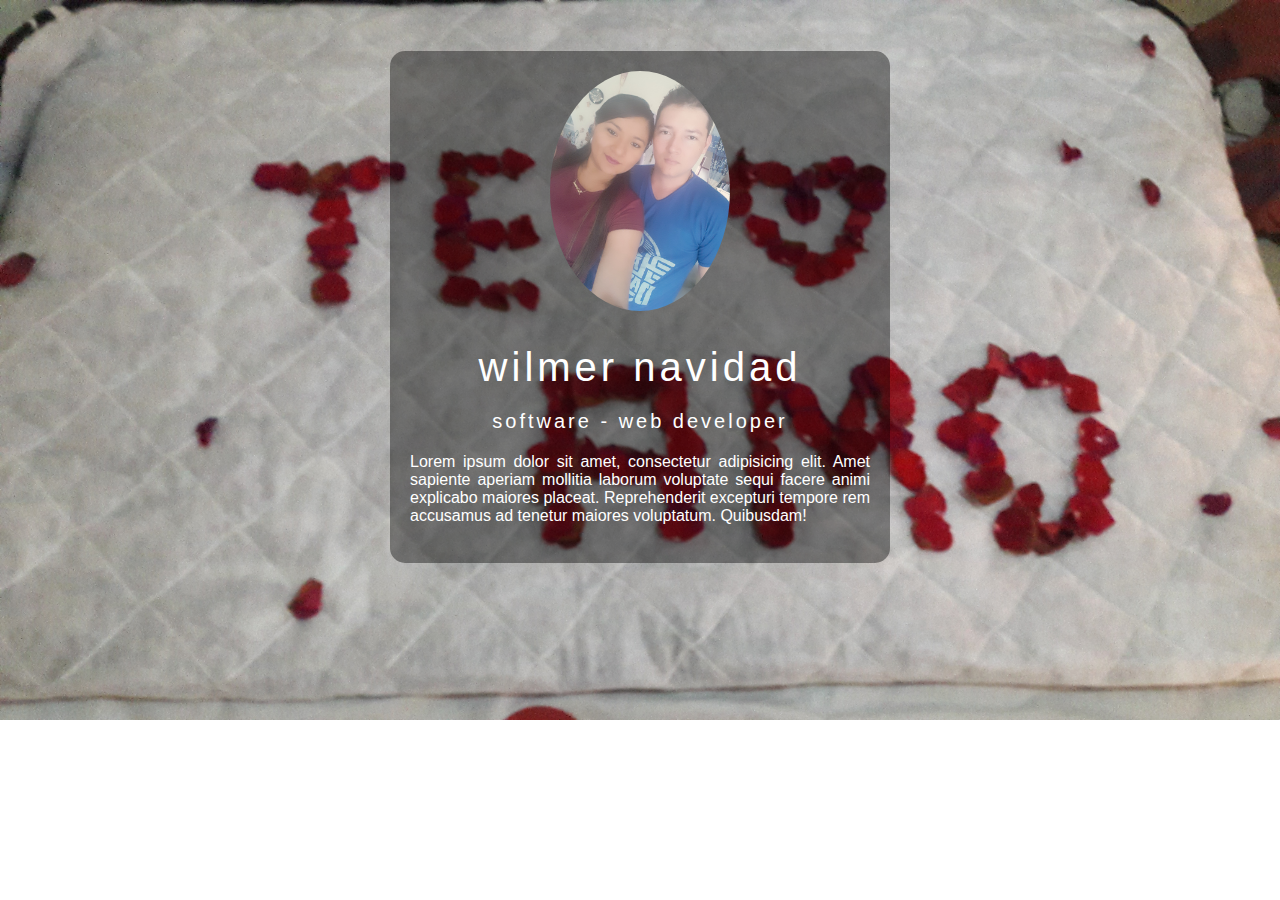
<file: Portafolios/fondo con css/index.html>
<!DOCTYPE html>
<html lang="en">
<head>

    <meta charset="UTF-8">
    <meta http-equiv="X-UA-Compatible" content="IE=edge">
    <meta name="viewport" content="width=device-width, initial-scale=1.0">
    <title>mis practicas</title>
    <link rel="stylesheet"  href="style.css">
</head>
<body>
    <section class="box">
        <img src="img/yo.jpg.jpg" width="180" alt="" class="box-img">
        <h1> wilmer navidad </h1>
        <h2> software - web developer</h2>
        <p>Lorem ipsum dolor sit amet, consectetur adipisicing elit. Amet sapiente aperiam mollitia laborum voluptate sequi facere animi explicabo maiores placeat. Reprehenderit excepturi tempore rem accusamus ad tenetur maiores voluptatum. Quibusdam!</p>
        <ul>
            <li><a href="#"></a></li>
            <li><a href="#"></a></li>
            <li><a href="#"></a></li>
            <li><a href="#"></a></li>
        </ul>
    </section>
    
    
    
</body>
</html>
</file>
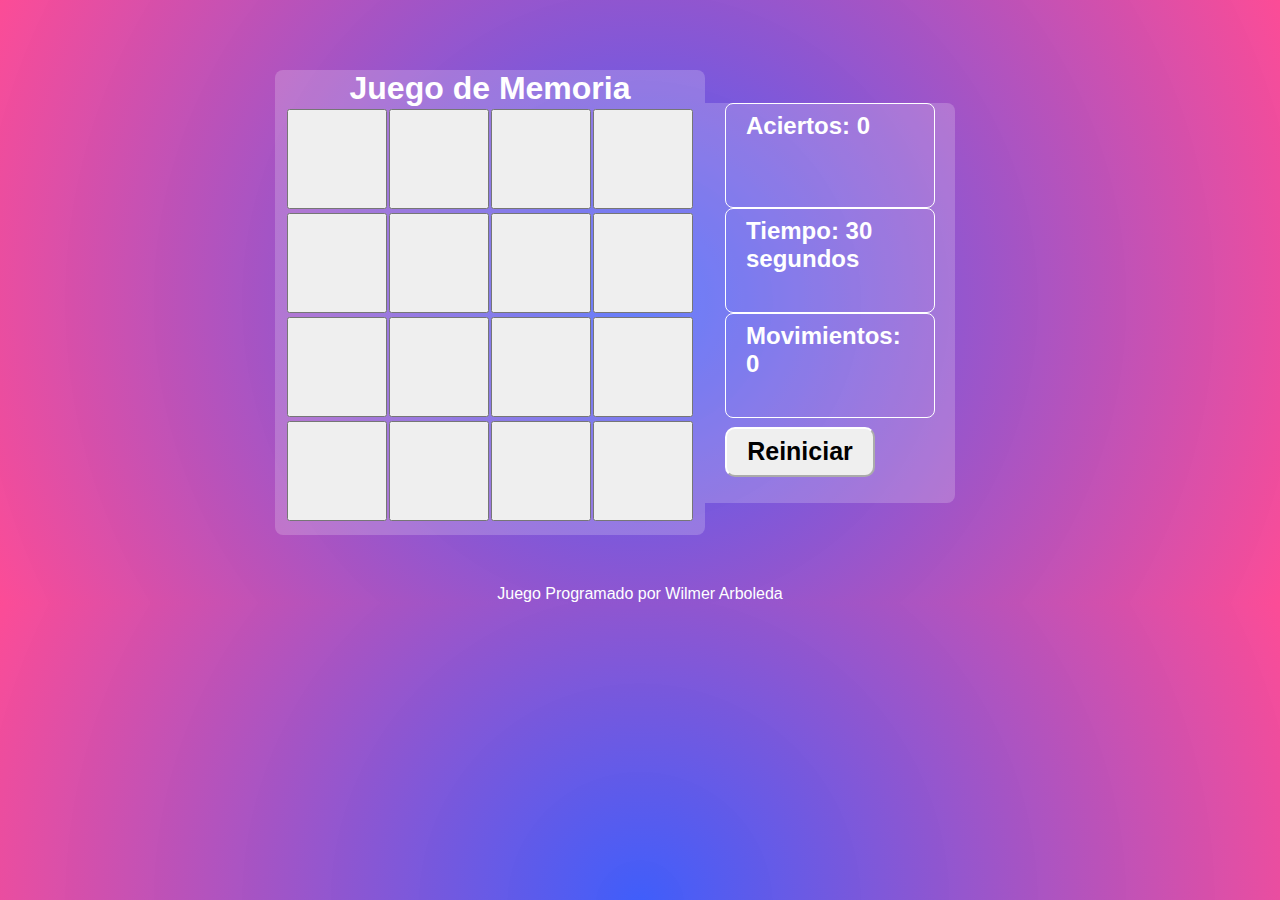
<file: Portafolios/Juego de memoria/index.html>
<!DOCTYPE html>
<html lang="en">
<head>
    <meta charset="UTF-8">
    <meta http-equiv="X-UA-Compatible" content="IE=edge">
    <meta name="viewport" content="width=device-width, user-scalable=no, initial-scale=1.0, maximum-scale=1.0, minimum-scale=1.0">
    <link rel="stylesheet" href="style.css">
    <title>Juego de Memoria</title>
</head>
<body>
<main>
    <section class="seccion1">
        <h1>Juego de Memoria</h1>
        <table>
            <tr>
                <td><button id="0" onclick="destapar(0)"></button></td>
                <td><button id="1" onclick="destapar(1)"></button></td>
                <td><button id="2" onclick="destapar(2)"></button></td>
                <td><button id="3" onclick="destapar(3)"></button></td>
            </tr>
            <tr>
                <td><button id="4" onclick="destapar(4)"></button></td>
                <td><button id="5" onclick="destapar(5)"></button></td>
                <td><button id="6" onclick="destapar(6)"></button></td>
                <td><button id="7" onclick="destapar(7)"></button></td>
            </tr>
            <tr>
                <td><button id="8" onclick="destapar(8)"></button></td>
                <td><button id="9" onclick="destapar(9)"></button></td>
                <td><button id="10" onclick="destapar(10)"></button></td>
                <td><button id="11" onclick="destapar(11)"></button></td>
            </tr>
            <tr>
                <td><button id="12" onclick="destapar(12)"></button></td>
                <td><button id="13" onclick="destapar(13)"></button></td>
                <td><button id="14" onclick="destapar(14)"></button></td>
                <td><button id="15" onclick="destapar(15)"></button></td>
            </tr>
        </table>

    </section>
    

    <section class="seccion2">
        <h2 id="aciertos" class="estadisticas">Aciertos: 0</h2>
        <h2 id="t-restante" class="estadisticas">Tiempo: 30 segundos</h2>
        <h2 id="movimientos" class="estadisticas">Movimientos: 0</h2>
        <button class="reiniciar" id="reiniciar">Reiniciar</button>
    </section>


</main>
<footer>
    <p>Juego Programado por Wilmer Arboleda</p>
</footer>

<script src="memoria.js"></script>
    
</body>
</html>
</file>
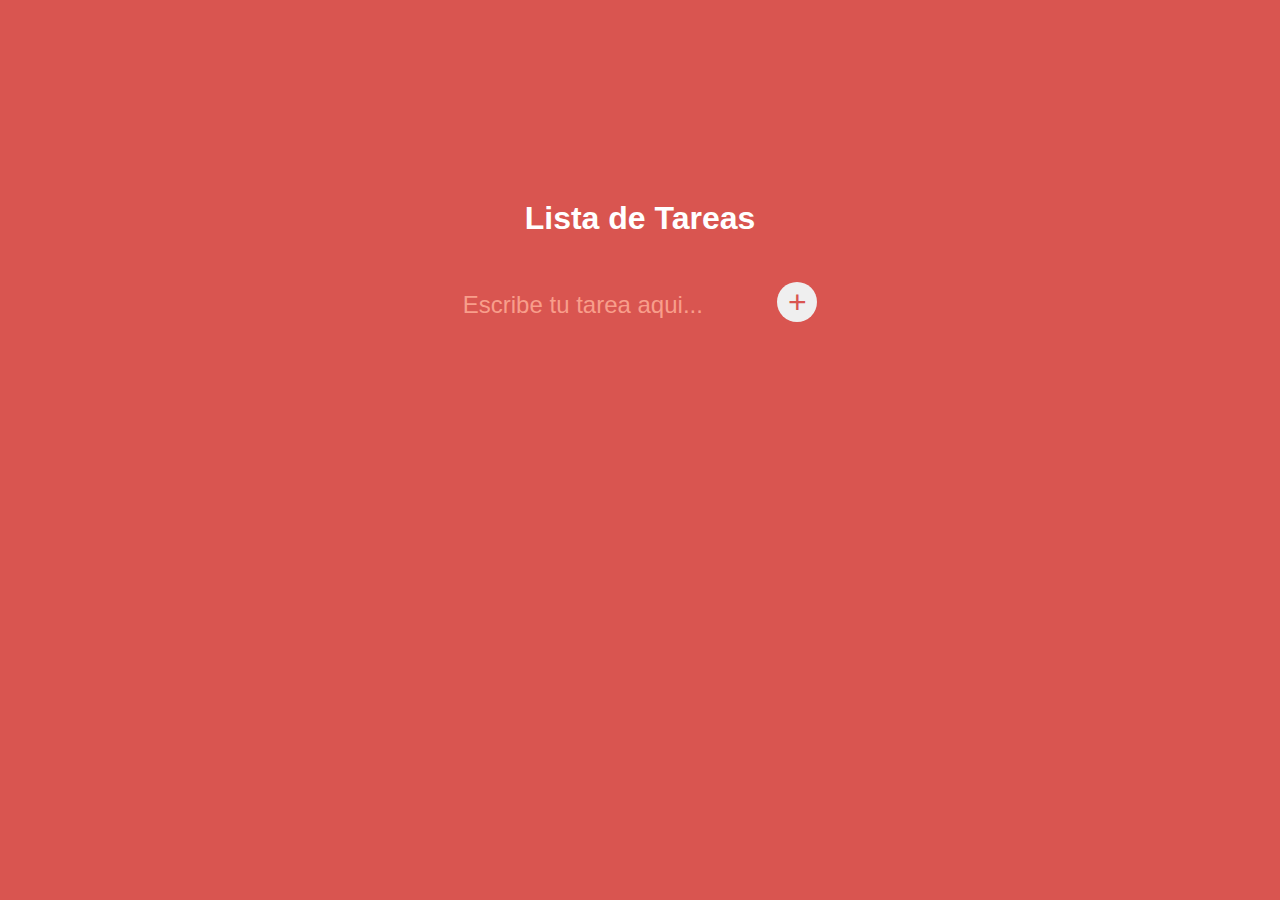
<file: Portafolios/Lista de tareas/index.html>
<!DOCTYPE html>
<html lang="en">
<head>
    <meta charset="UTF-8">
    <meta http-equiv="X-UA-Compatible" content="IE=edge">
    <meta name="viewport" content="width=device-width, initial-scale=1.0">
    <link rel="stylesheet" href="./styles.css">
    <title>To do List</title>
</head>
<body>
    <h1>Lista de Tareas</h1>

    <form action="#" id="userInput">
        <input class="campo" type="text" placeholder="Escribe tu tarea aqui..." autofocus >
        <input type="submit" value="+" id="addBtn">
    </form>
    
    <div id="list" class="list-container">
       <!-- <div class="task-container" id="1">
            <label>
                <input type="checkbox">
                tarea 1
            </label>
            <img src="https://media.istockphoto.com/vectors/trash-cangarbage-canrubbish-bin-icon-vector-id928418914?k=20&m=928418914&s=170667a&w=0&h=T5YqBSw1p2pVa3W3tPZjnWiikbCFclG6dm7wRusc-Ic=" class="closeBtn">
        </div>   -->
    </div>
    

    <div id="stats">
       <!-- Tareas pendientes: 5 Completadas: 3  -->
    </div>

    <script src="tareas.js"></script>
</body>
</html>
</file>
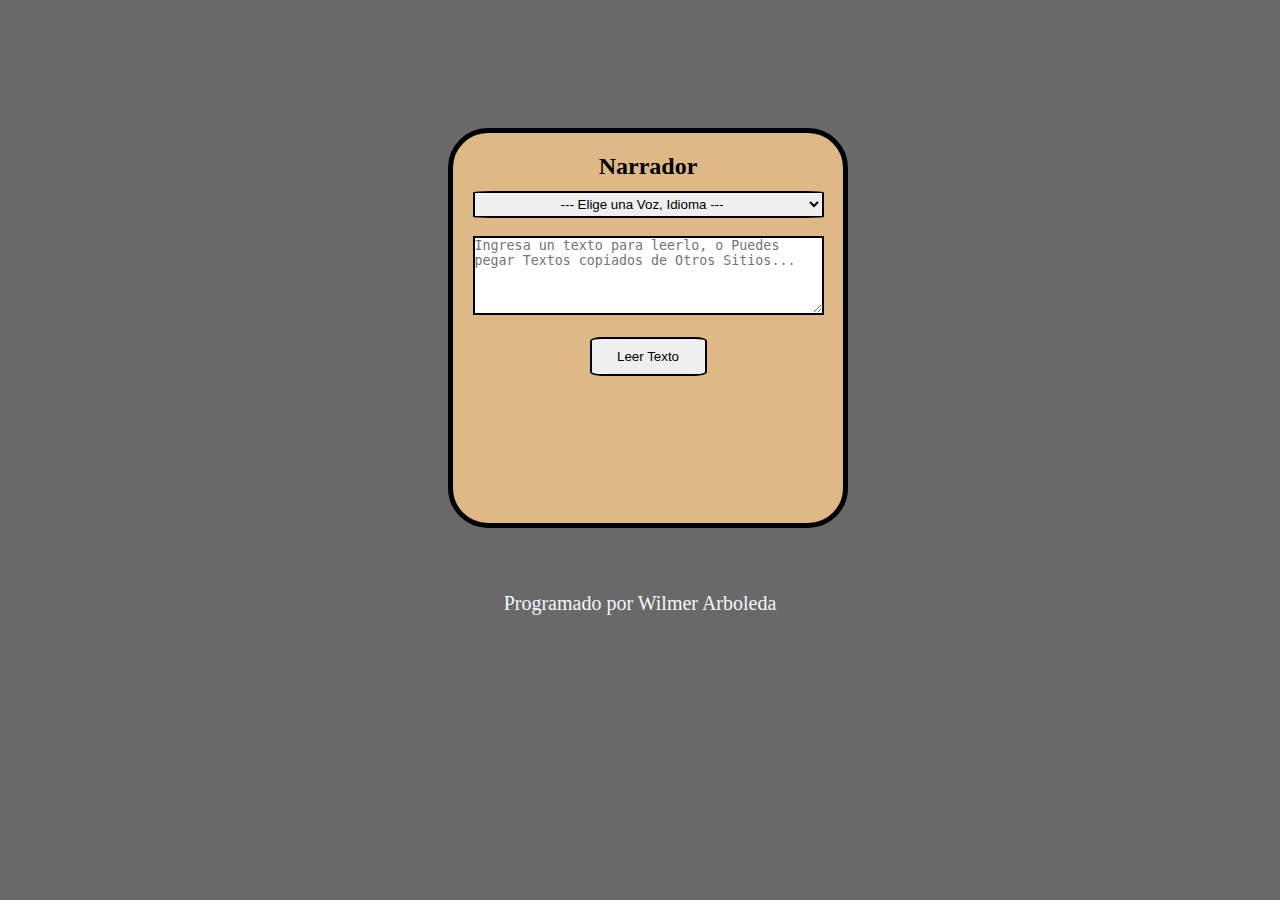
<file: Portafolios/Narrador/index.html>
<!DOCTYPE html>
<html lang="en">
<head>
    <meta charset="UTF-8">
    <meta http-equiv="X-UA-Compatible" content="IE=edge">
    <meta name="viewport" content="width=device-width, initial-scale=1.0">
    <link rel="stylesheet" href="css/style.css">
    <title>Narrador de Textos</title>
    <link rel="shortcut Icon" type="Image/x-Icon" href="./elemnts/sound.png">
</head>
<body>
    <section id="seccion15" class="section" data-scroll-spy>
        <h2>Narrador</h2>
        <p>Escribe un texto y presiona clic</p>
        <select id="speech-select">
            <option value="">--- Elige una Voz, Idioma ---</option>
        </select>
        <br> <br>
        <textarea id="speech-text" cols="50" rows="5" placeholder= "Ingresa un texto para leerlo, o Puedes pegar Textos copiados de Otros Sitios..."></textarea>
        <br> <br>
        
        <button id="speech-btn">Leer Texto</button>
    </section>

    <footer>Programado por Wilmer Arboleda</footer>

    <script src="js/app.js"></script>
    
</body>
</html>
</file>
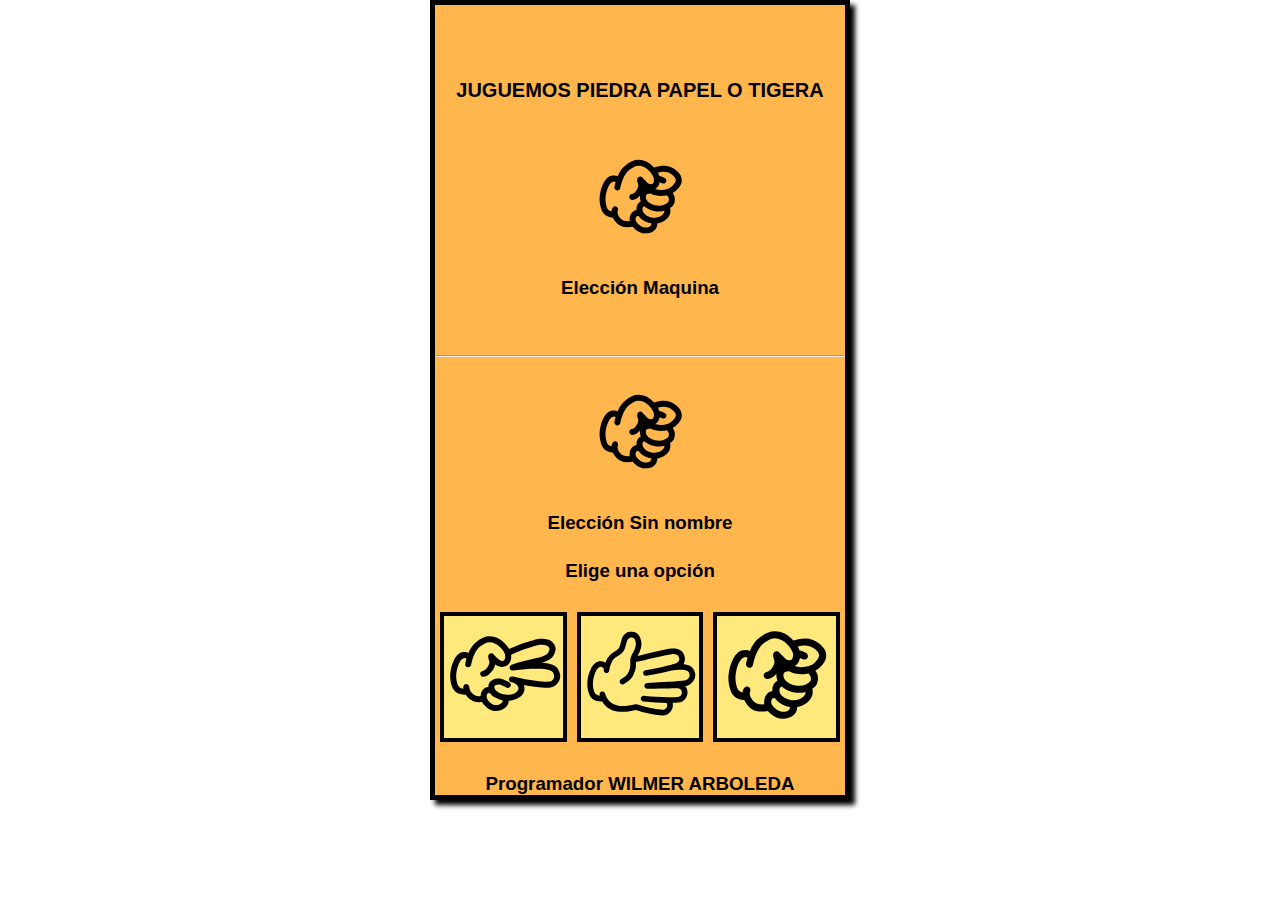
<file: Portafolios/piedra papel tijera/index.html>
<!DOCTYPE html>
<html lang="en">
<head>
    <meta charset="UTF-8">
    <meta http-equiv="X-UA-Compatible" content="IE=edge">
    <meta name="viewport" content="width=device-width, initial-scale=1.0">
    <title>Piedra Papel o Tigera</title>
    <link rel="stylesheet" href="style.css">
</head>
<body>

    <div id="contenedor">
        <br>
        <h1 id="titulo"> JUGUEMOS PIEDRA PAPEL O TIGERA </h1>
        
        <div id="resp-maquina"> 
            <img id="maquina-img" src="img/rock.svg">           
        </div>

        <h3> Elección Maquina </h3>

        <h2 id="definicion">  </h2>

        <hr>
        <div id="resp-usuario"> 
            <img id="usuario-img" src="img/rock.svg">           
        </div>
        <h3 id="usuario"> </h3>

        <h3 id="texto"> Elige una opción </h3>  
        <div id="formas">

            <button id="tigeras" type="button">
            <img  src="img/scissors.svg" alt="">
            </button>

           <button id="papel" type="button">
            <img src="img/paper.svg" alt="">
           </button> 

            <button id="piedra" type="button">
            <img  src="img/rock.svg" alt="">
            </button>
        </div>

        <footer><h3> Programador WILMER ARBOLEDA </h3></footer>

    
    </div>

    


    <script src="js/app.js"></script>
</body>
</html>
</file>
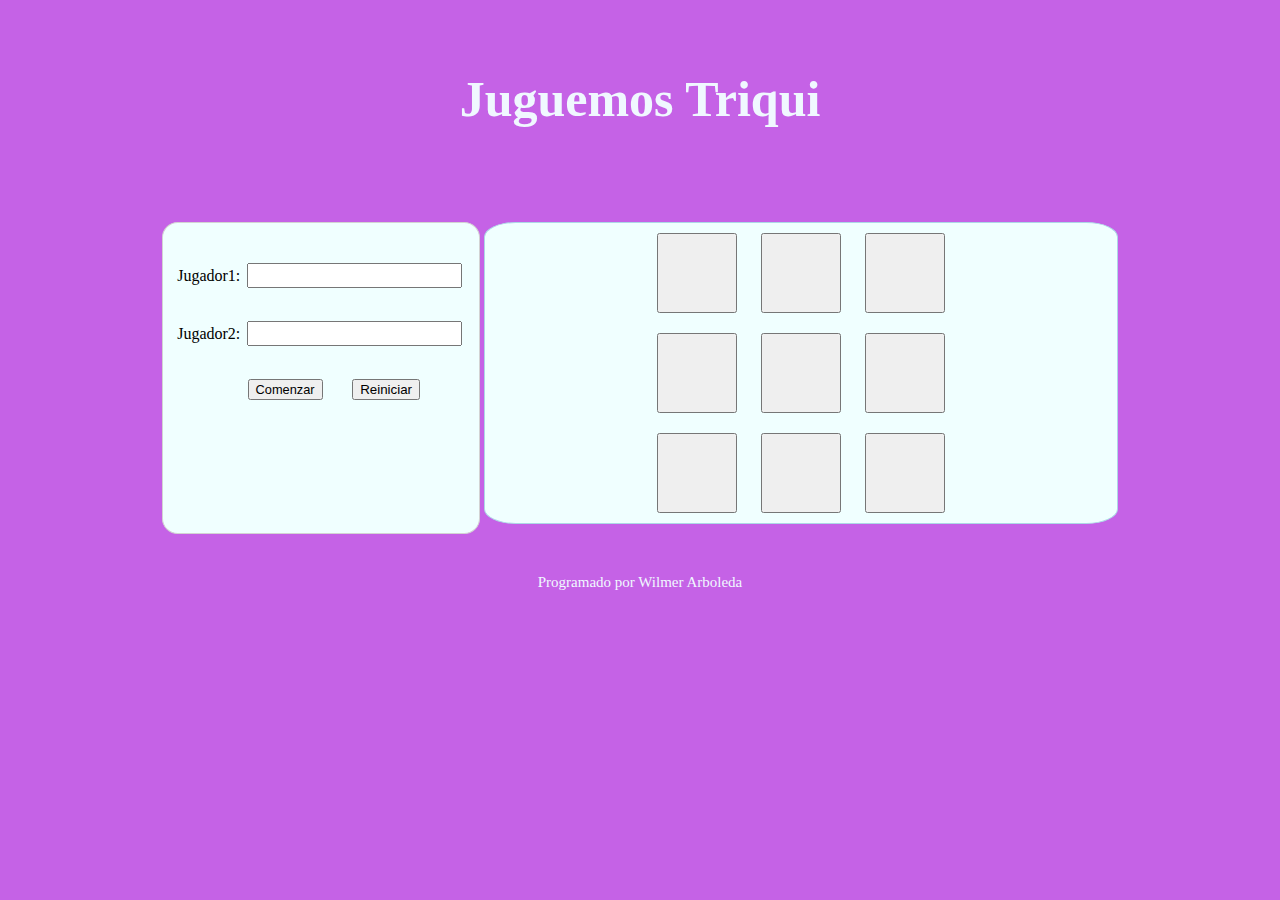
<file: Portafolios/triki/index.html>
<!DOCTYPE html>
<html lang="en">
<head>
    <meta charset="UTF-8">
    <meta http-equiv="X-UA-Compatible" content="IE=edge">
    <meta name="viewport" content="width=device-width, user-scalable=no, initial-scale=1.0, maximum-scale=1.0, minimum-scale=1.0">
    <title> Triqui </title>
    <link rel="stylesheet" href="css/estilos.css">

</head>
<body>
    <h1>Juguemos Triqui</h1>
    <!--este es el espacio de los jugadores-->
   <section id="principal">
       <article id="comandos">
           Jugador1:
           <input type="text" id="jugador1"><br>
           Jugador2:
           <input type="text" id="jugador2"><br>
           <input type="button" id="iniciar" value="Comenzar">
           <button  onclick="reiniciar()"> Reiniciar </button>
           <div id="turnoJugador"></div>
       </article>
    <!--este es el espacio del cuadro-->

    <article id="tablero">
        <input type="button" id="b0" onclick="colocar(this)">
        <input type="button" id="b1" onclick="colocar(this)">
        <input type="button" id="b2" onclick="colocar(this)"><br>

        <input type="button" id="b3" onclick="colocar(this)">
        <input type="button" id="b4" onclick="colocar(this)">
        <input type="button" id="b5" onclick="colocar(this)"><br>

        <input type="button" id="b6" onclick="colocar(this)">
        <input type="button" id="b7" onclick="colocar(this)">
        <input type="button" id="b8" onclick="colocar(this)"><br>
    </article>


   </section>
   <footer>Programado por Wilmer Arboleda</footer>
    
<script src="js/procesador.js"></script>
</body>
</html>
</file>
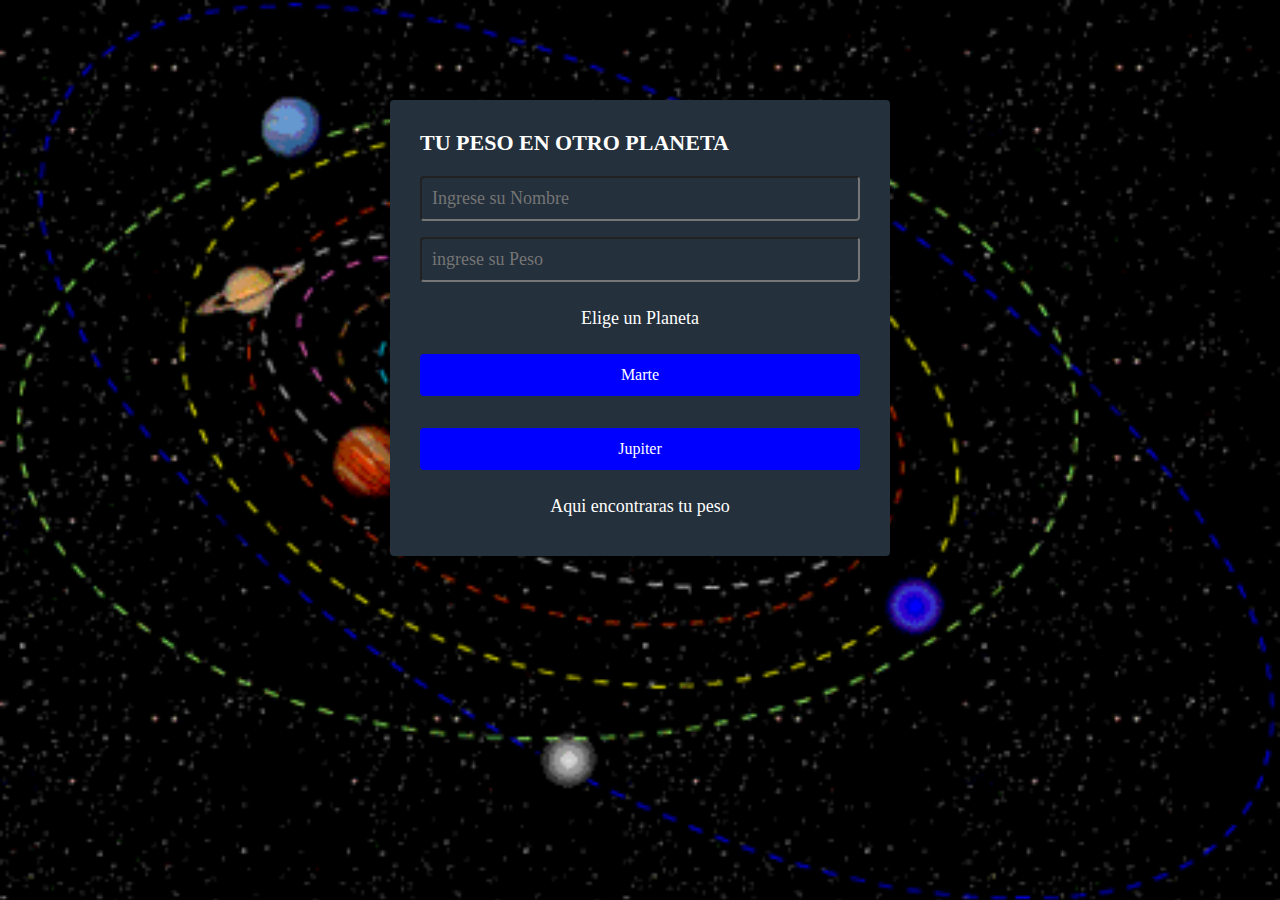
<file: Portafolios/tu peso en otro planeta/index.html>
<!DOCTYPE html>
<html lang="en">
<head>
    <meta charset="UTF-8">
    <meta http-equiv="X-UA-Compatible" content="IE=edge">
    <meta name="viewport" content="width=device-width, initial-scale=1.0">
    <title> TU PESO EN OTRO PLANETA </title>
    <link rel="stylesheet" href="css/tu_peso_estilos.css">
</head>
<body>

    <section class="caja">
        <h3> TU PESO EN OTRO PLANETA</h3>
       <input type="text" name="nombre" id="correos" placeholder="Ingrese su Nombre" required> 
       <input type="number" name="clave" id="claves" placeholder="ingrese su Peso" required> 
       <p> Elige un Planeta </p>
       <input class="boton" type="submit" id="marte" value="Marte" >
       <input class="boton" type="submit" id="jupiter" value="Jupiter" >
      <div id="mostrar"> Aqui encontraras tu peso </div>

    </section>

    <script src="js/peso_otro_planeta.js"></script>
    
</body>
</html>
</file>
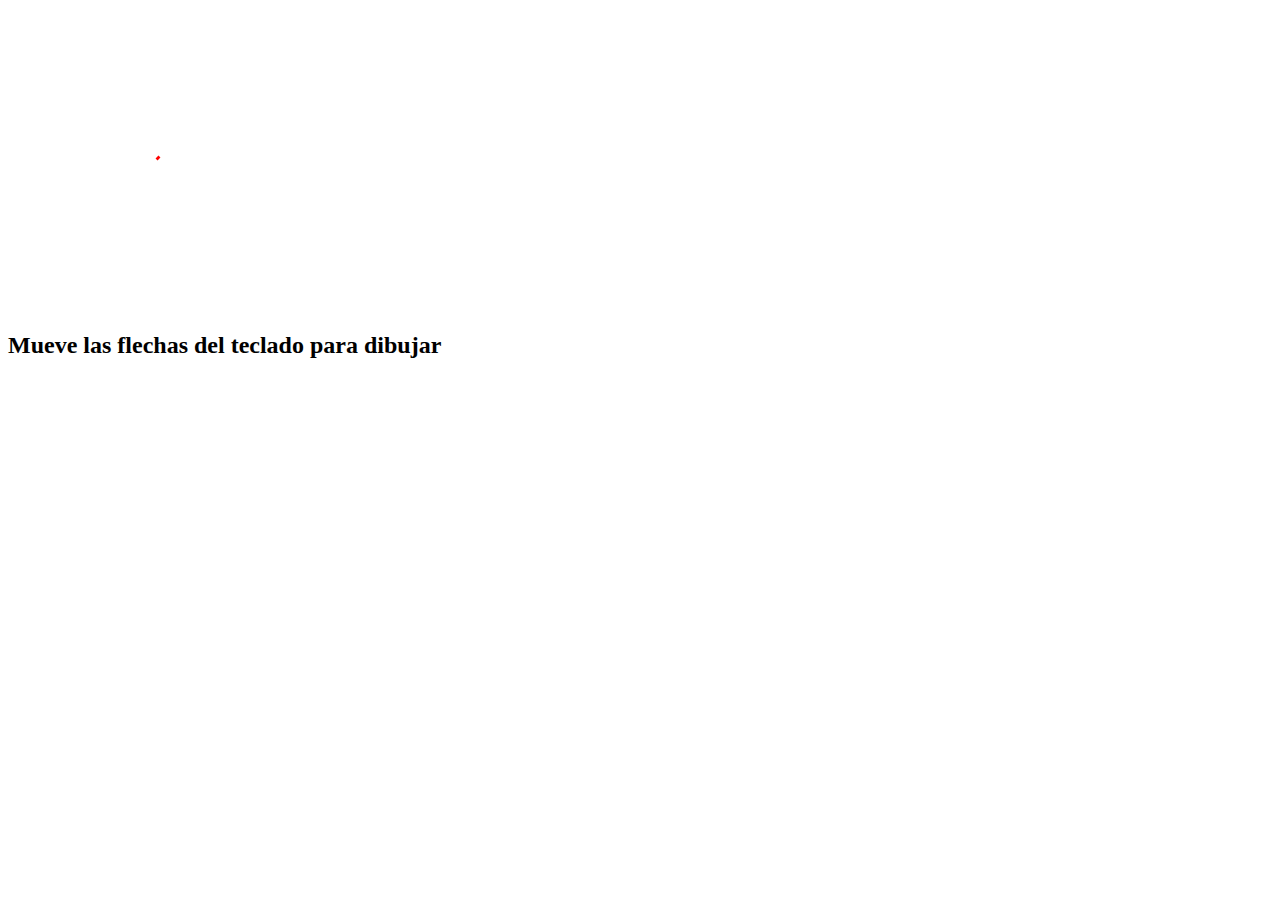
<file: Portafolios/dibujar con  teclas/dibujarConteclas.html>
<!DOCTYPE html>
<html lang="en">
<head>
    <meta charset="UTF-8">
    <meta http-equiv="X-UA-Compatible" content="IE=edge">
    <meta name="viewport" content="width=device-width, initial-scale=1.0">
    <title>Dibujar con el teclado</title>
</head>
<body>
    <canvas width="300" height="300" id="area_de_dibujo"></canvas>

    <h2>Mueve las flechas del teclado para dibujar</h2>

    <script src="dibujar.js"></script>
</body>
</html>
</file>
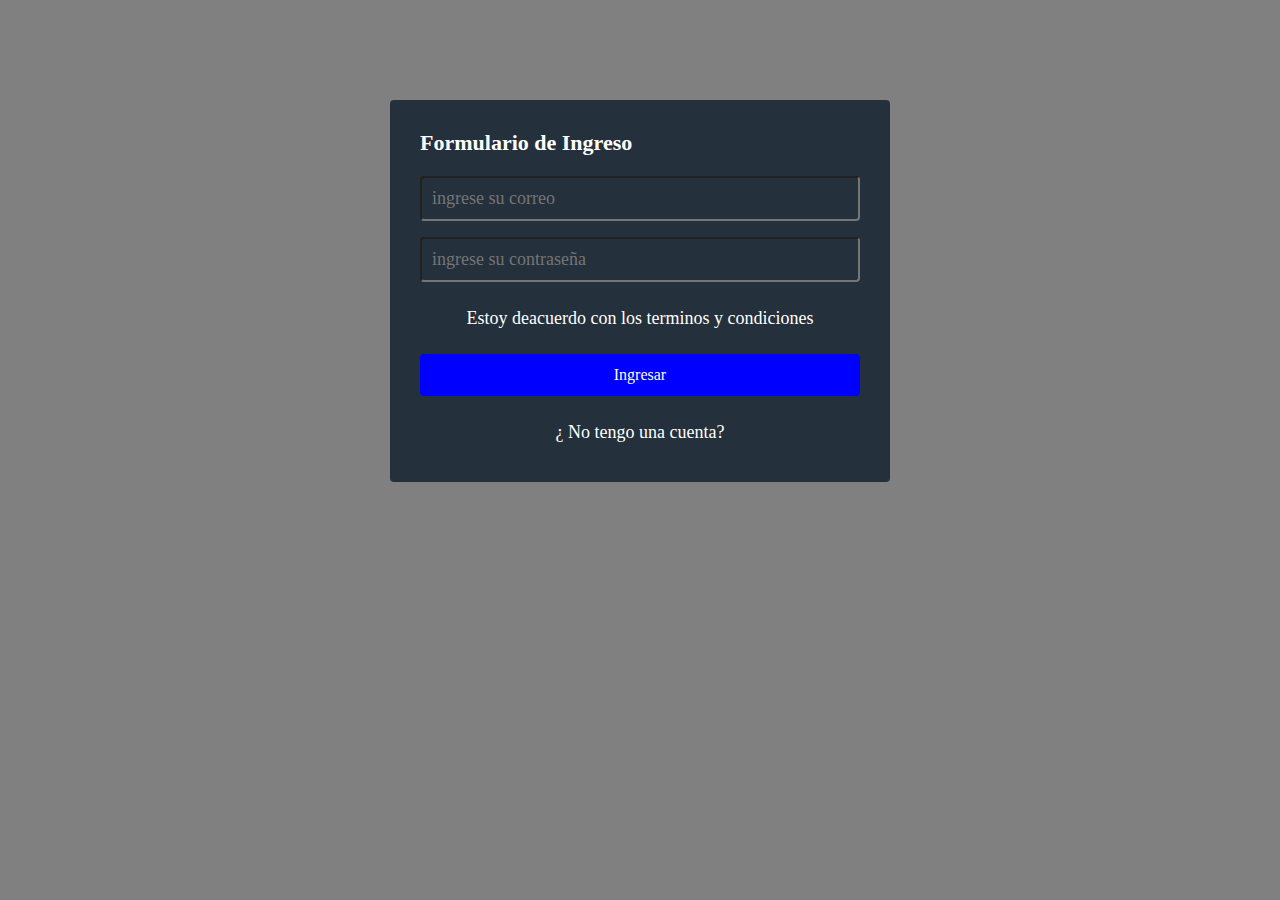
<file: Portafolios/formulario de html/ingreso.html>
<!DOCTYPE html>
<html lang="en">
<head>
    <meta charset="UTF-8">
    <meta http-equiv="X-UA-Compatible" content="IE=edge">
    <meta name="viewport" content="width=device-width, initial-scale=1.0">
    <title>Ingreso</title>
    <link rel="stylesheet" href="estilos.css">
</head>
<body>

    <section class="caja">
        <h3> Formulario de Ingreso</h3>
       <input type="email" name="nombre" id="correos" placeholder="ingrese su correo"> 
       <input type="password" name="clave" id="claves" placeholder="ingrese su contraseña"> 
       <p>Estoy deacuerdo con <a href="#">los terminos y condiciones</a> </p>
       <input class="boton" type="submit" value="Ingresar" >
       <p><a href="registro.html">¿ No tengo una cuenta?</a></p>

    </section>

    <script src="funciones.js"></script>
</body>
</html>
</file>
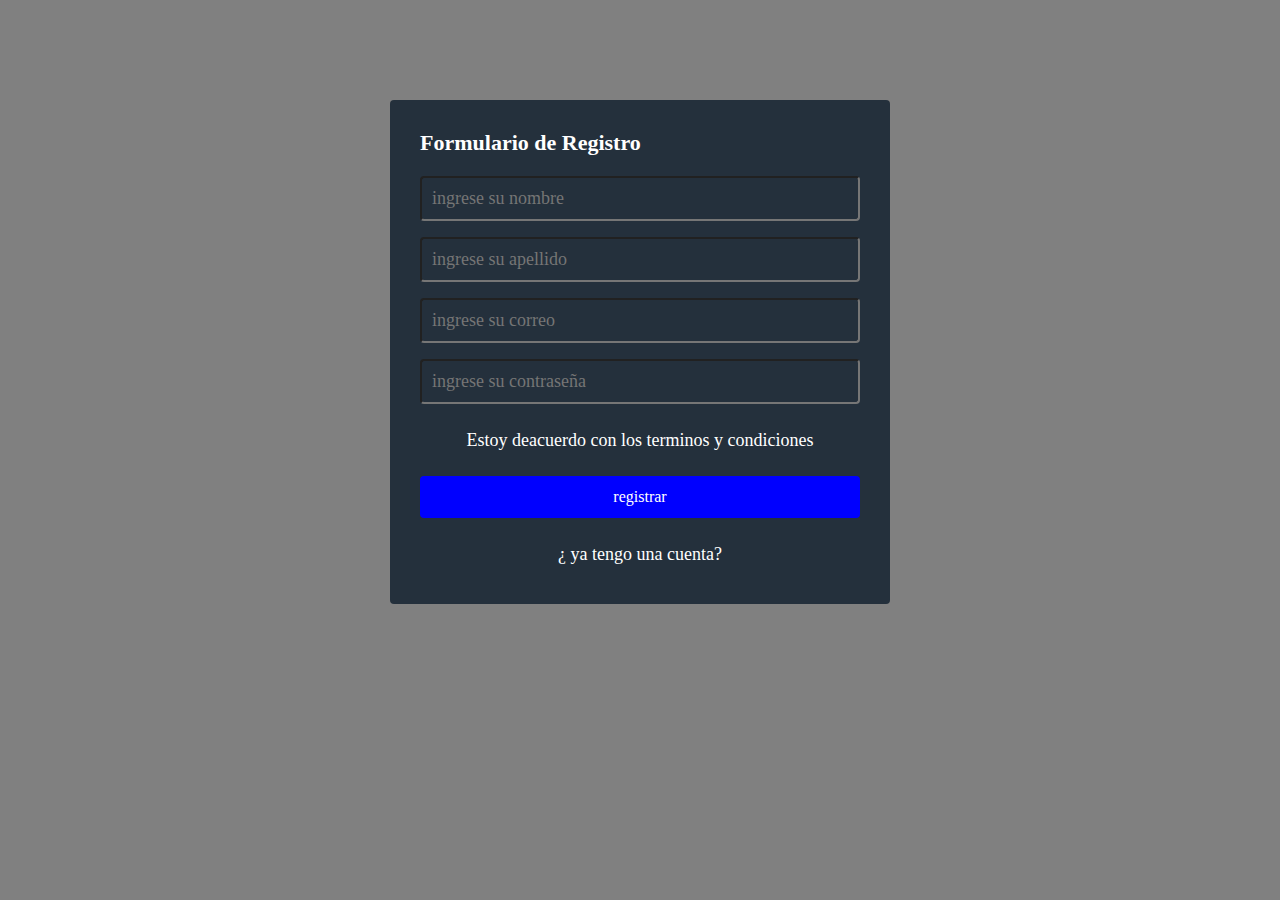
<file: Portafolios/formulario de html/registro.html>
<!DOCTYPE html>
<html lang="en">
<head>
    <meta charset="UTF-8">
    <meta http-equiv="X-UA-Compatible" content="IE=edge">
    <meta name="viewport" content="width=device-width, initial-scale=1.0">
    <title>formulario</title>
    <link rel="stylesheet" href="estilos.css">
</head>
<body>

    <section class="caja">
        <h3> Formulario de Registro</h3>
       <input type="text" name="nombre" id="nombres" placeholder="ingrese su nombre">
       <input type="text" name="apellido" id="apellidos" placeholder="ingrese su apellido">
       <input type="email" name="nombre" id="correos" placeholder="ingrese su correo"> 
       <input type="password" name="clave" id="claves" placeholder="ingrese su contraseña"> 
       <p>Estoy deacuerdo con <a href="#">los terminos y condiciones</a> </p>
       <input class="boton" type="submit" value="registrar" >
       <p><a href="ingreso.html">¿ ya tengo una cuenta?</a></p>

    </section>

    <script src="funciones.js"></script>
</body>
</html>
</file>
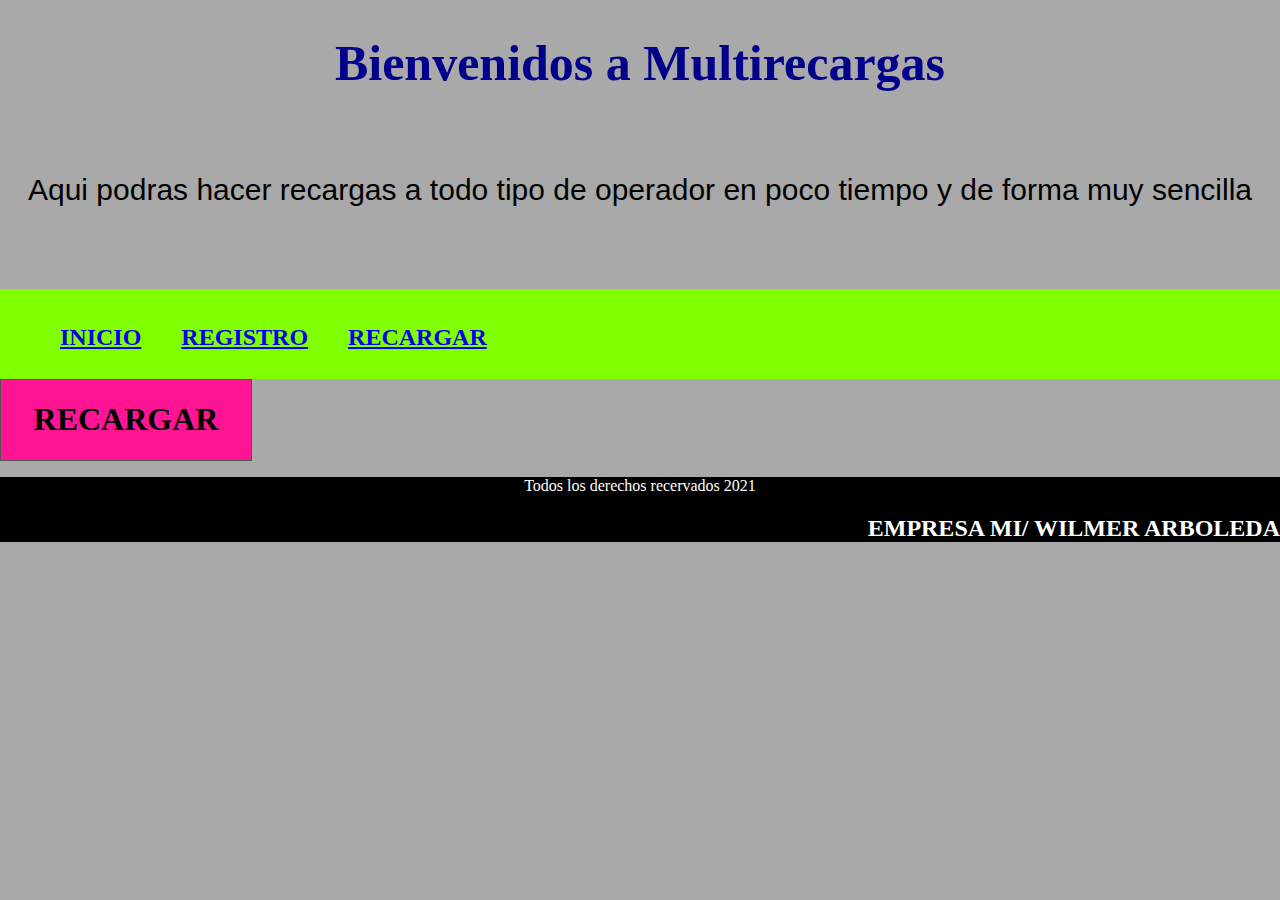
<file: Portafolios/pagina de recargas js/recargar.html>
<!DOCTYPE html>
<html lang="en">
<head>
    <meta charset="UTF-8">
    <meta http-equiv="X-UA-Compatible" content="IE=edge">
    <meta name="viewport" content="width=, initial-scale=1.0">
    <title>Document</title>
    <link rel="stylesheet" href="estilos.css">
</head>
<body>
    <section>
        <h1> Bienvenidos a Multirecargas </h1>
        <br>
        <p>Aqui podras hacer recargas a todo tipo de operador en poco tiempo y de forma muy sencilla</p>
    </section>
        <br><br>
        <nav>
            <ul>
                <li ><a href="index.html"><h2>INICIO</h2></a></li>
                <li ><a href="registro.html"><h2>REGISTRO</h2></a></li>
                <li ><a href="recargar.html"><h2>RECARGAR</h2></a></li focus>
            </ul>
        </nav>
        <div id="recargar" onclick="iniciar()"><h1>RECARGAR</h1></div>

        <footer>
            <p>Todos los derechos recervados 2021</p>
            <h2>EMPRESA MI/ WILMER ARBOLEDA</h2>

        </footer>

       <script src="js/recargar.js"></script>
</body>
</html>
</file>
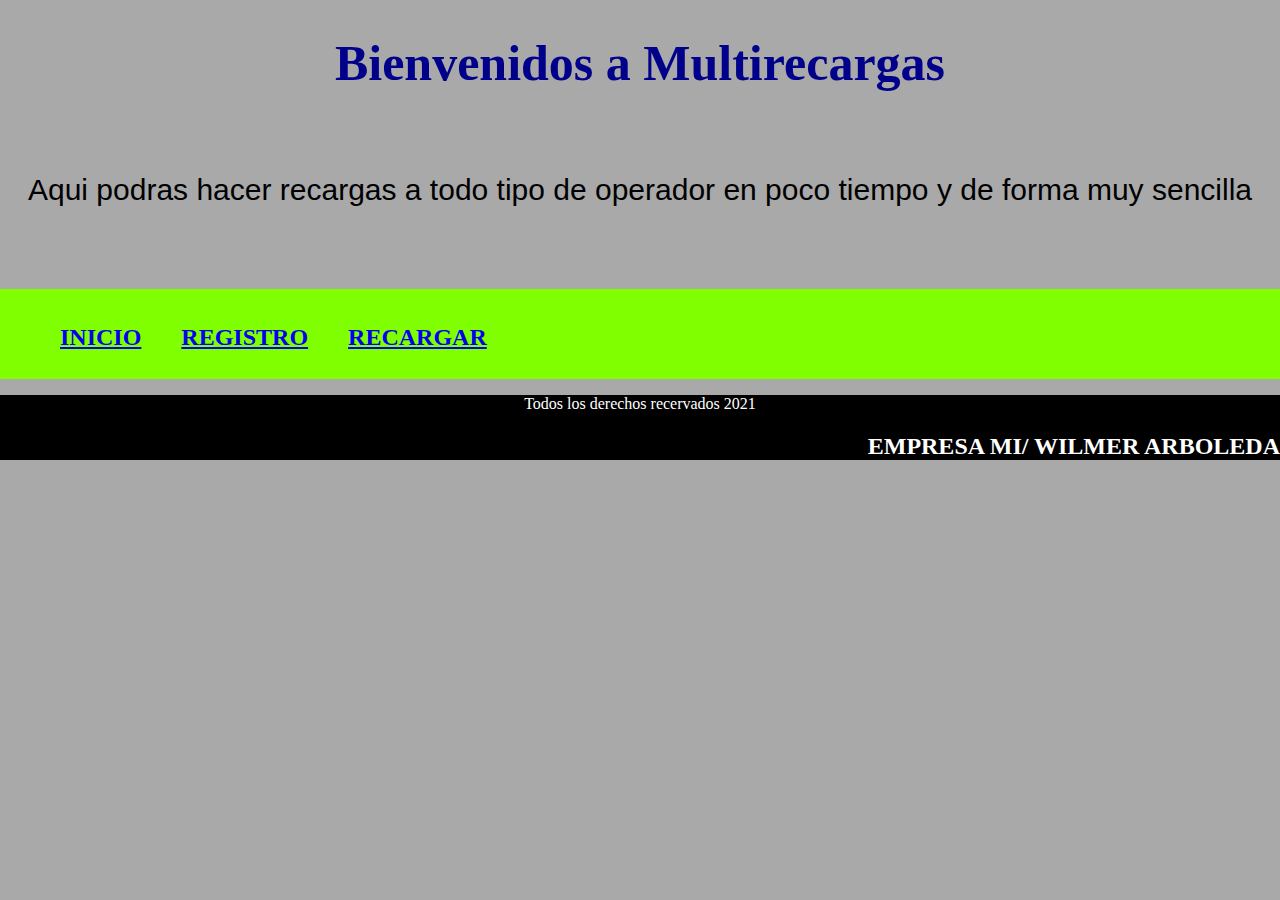
<file: Portafolios/pagina de recargas js/registro.html>
<!DOCTYPE html>
<html lang="en">
<head>
    <meta charset="UTF-8">
    <meta http-equiv="X-UA-Compatible" content="IE=edge">
    <meta name="viewport" content="width=, initial-scale=1.0">
    <title>Document</title>
    <link rel="stylesheet" href="estilos.css">
</head>
<body>
    <section>
        <h1> Bienvenidos a Multirecargas </h1>
        <br>
        <p>Aqui podras hacer recargas a todo tipo de operador en poco tiempo y de forma muy sencilla</p>
    </section>
        <br><br>
        <nav>
            <ul>
                <li ><a href="index.html"><h2>INICIO</h2></a></li>
                <li ><a href="registro.html"><h2>REGISTRO</h2></a></li focus>
                <li ><a href="recargar.html"><h2>RECARGAR</h2></a></li>


            </ul>
        </nav>
        <footer>
            <p>Todos los derechos recervados 2021</p>
            <h2>EMPRESA MI/ WILMER ARBOLEDA</h2>

        </footer>

       
</body>
</html>
</file>
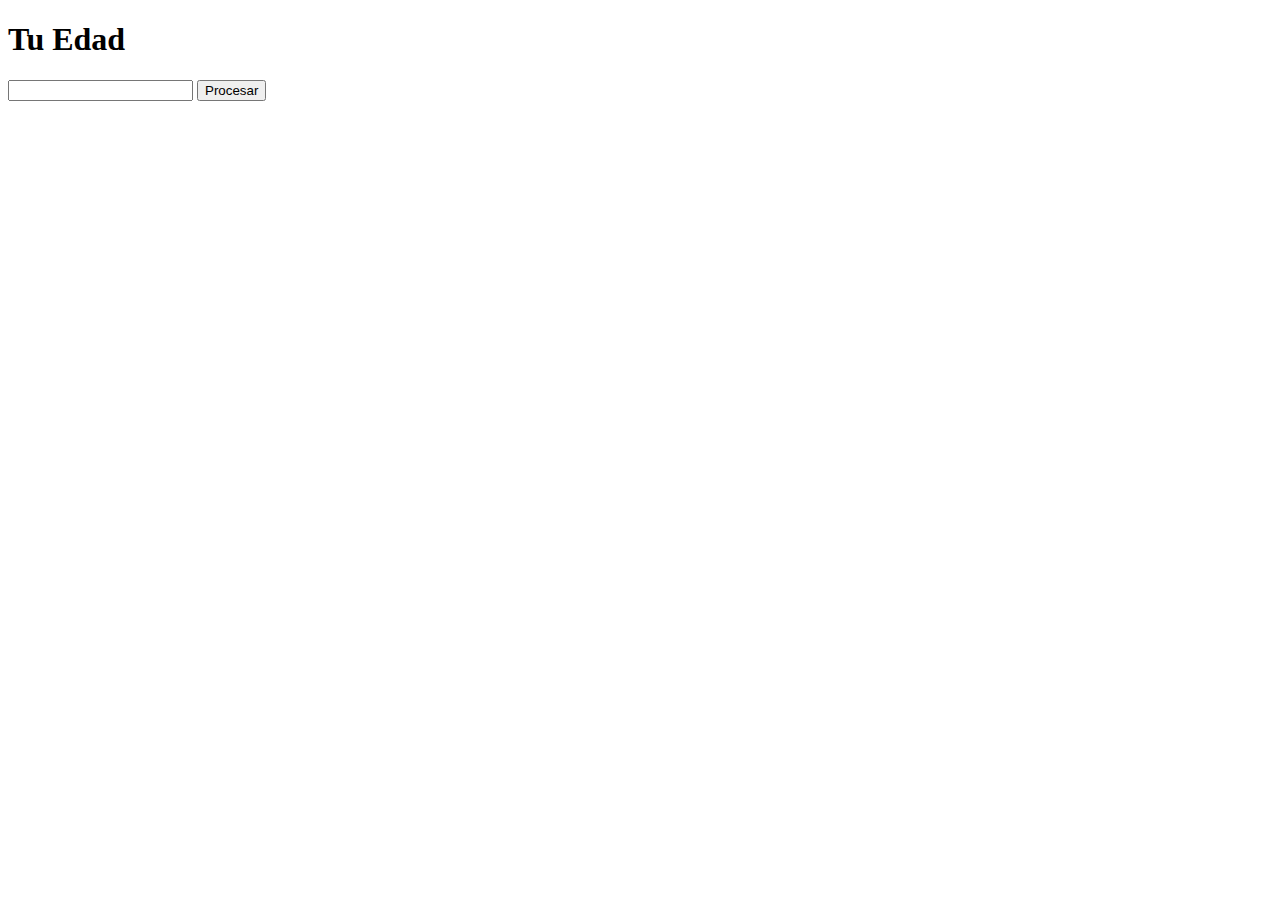
<file: Portafolios/tu edad/tu_peso.html>
<!DOCTYPE html>
<html lang="en">
<head>
    <meta charset="UTF-8">
    <meta http-equiv="X-UA-Compatible" content="IE=edge">
    <meta name="viewport" content="width=device-width, initial-scale=1.0">
    <title>Tu edad</title>
</head>
<body>
    <h1> Tu Edad </h1>

    <input type="text" id="edad">
    <input type="button" id="procesar" value="Procesar">

    <script src="tu_edad.js"></script>
    
</body>
</html>
</file>
<file: Portafolios/fondo con css/style.css>
* {
    margin: 0;
    padding: 0;
    box-sizing: border-box;

}
body {
    background: url('img/fondo.jpg.jpg') no-repeat;
    background-size: cover;
    font-family: 'Century Gothic', sans-serif;

}
.box {
    width: 500px;
    background: rgba(0,0,0,.4);
    margin: 0 auto;
    margin-top: 4%;
    padding: 20px;
    color: white;
    text-align: center;
    border-radius: 15px;

}
.box-img {
    border-radius: 50%;
}
.box h1 {
    font-size: 40px;
    letter-spacing: 4px;
    font-weight: 100;
    margin: 30px 0 20px;

}
.box h2 {
    font-size: 20px;
    letter-spacing: 3px;
    font-weight: 100;
    margin-bottom: 20px;

}
.box p {
text-align: justify;
}
.box ul{
    list-style: none;
    margin-top: 20;
}

.box ul li{
    display: inline-block;
}

.boxul li a {
    color: white;
    font-size: 5px;
    padding: 10px 5px;
    transition: all .5s ease-in-out;

}
.boxul li a:hover {
    color: #b9b9b9;
    transform: scale(1.1);
}
</file>
<file: Portafolios/Juego de memoria/style.css>
*{
    margin: 0;
    padding: 0;
    box-sizing: border-box;
}

body{
    background: rgb(63,94,251);
background: radial-gradient(circle, rgba(63,94,251,1) 0%, rgba(252,70,147,0.9668242296918768) 100%);
font-family: 'Lucida Sans', 'Lucida Sans Regular', 'Lucida Grande', 'Lucida Sans Unicode', Geneva, Verdana, sans-serif;
color: white;
}

main{
    width: 730px;
    margin: 70px auto 50px;
    display: flex;
    align-items: center;
}

.seccion1{
    background-color: rgba(255, 255, 255, 0.2);
    padding: 0 10px 10px 10px;
    border-radius: 8px;
}

h1{
    text-align: center;
}

button{
    height: 100px;
    width: 100px;
    font-size: 40px;
    color: white;
    font-weight: bold;
}

button:hover{
    cursor: pointer;
}

.seccion2{
    background-color: rgba(255, 255, 255, 0.2);
    border-top-right-radius: 8px;
    border-bottom-right-radius: 8px;
    width: 250px;
    height: 400px;
    padding: 0 20px;
}

.estadisticas{
    border: 1px solid white;
    height: 105px;
    border-radius: 8px;
    padding: 8px 20px;
    box-sizing: border-box;
}

.reiniciar{
    width: 150px;
    height: 50px;
    color: black;
    border-radius: 10px;
    border-color: white;
    font-size: 25px;
    margin-top: 9px;
}

footer{
    text-align: center;
}

@media screen and (max-width: 640px){
   
    main{
        max-width: 100%;
        min-height: 100%;
        display: block;
        margin-top: 5px;
        margin-bottom: 5px;
    }

    .seccion2{
        width: 100%;
        height: auto;
        margin-bottom: 1px;
    }

    .seccion1{
        width: 100%;
        margin-top: 0;  
    }

    table{
       width: 100%;
    }
    
    table button{
        width: 85px;
        height: 85px;
    }

    .estadisticas{
        height: auto;
    }

    footer{
        padding-bottom: 1px;
        margin-bottom: 1px;
    }

    
}
</file>
<file: Portafolios/Lista de tareas/styles.css>
:root{
    --orange: #d95550;
    --lightOrange:#dd6662;
    --verylightOrange:#f89e8b;
    --gray: #55557b;
    --white: #fff;
}

*{
    margin: 0;
    padding: 0;
}

body{
    font-family: 'Lucida Sans', 'Lucida Sans Regular', 'Lucida Grande', 'Lucida Sans Unicode', Geneva, Verdana, sans-serif;
    background-color:var(--orange);
}

h1{
    margin-top: 200px;
    color: var(--white);
    text-align: center;
}

form{
    width: 400px;
    margin: 45px auto;
    text-align: center;
}

form input[type="text"]{
    background-color: var(--orange);
    color: var(--white);
    border-style: none;
    font-size: 1.5em;
}

form input[type="text"]::placeholder{
    color: var(--verylightOrange);
}

form input[type="text"]:focus{
    outline: none;
}

form input[type="submit"]{
    font-size: 2em;
    width: 40px;
    height: 40px;
    border-radius: 50%;
    border-style: none;
    color: var(--orange);
}

form input[type="submit"]:hover{
    background-color: var(--verylightOrange);
    cursor: pointer;
    color: var(--white);
}

.list-container{
    width: 400px;
    margin: 0 auto;
}

.task-container{
    background-color: var(--white);
    display: flex;
    justify-content: space-between;
    margin-bottom: 6px;
    padding: 13px;
    border-radius: 4px;
    font-size: 1.1em;
    font-weight: 500;
    color: var(--gray);
}

.closeBtn{
    width: 25px;
    height: 25px;
}

.closeBtn:hover{
    cursor: pointer;
}

#stats{
    margin-top: 25px;
    font-size: 1.3em;
    color: var(--verylightOrange);
    text-align: center;
}

@media screen and (max-width: 450px){
    form{
        width: 90%;
        text-align: center;
        margin-top: 10px;
    }

    form input[type="submit"]{
        font-size: 2em;
        width: 40px;
        height: 40px;
        border-radius: 50%;
        border-style: none;
        color: var(--orange);
    }

    .list-container{
        width: 90%;
    }

    #stats{
        width: 90%;
        height: auto;
    }

    h1{
        margin-top: 5px;
    }

    form input[type="text"]{
        text-align: center;
    }
    
}
</file>
<file: Portafolios/Narrador/css/style.css>
*{
    margin: 0;
    padding: 0;
    box-sizing: border-box;
}

body{
    background-color: dimgray;
}

section{
    background-color: burlywood;
    border: solid 5px;
    border-radius: 10%;
    width: 400px;
    height: 400px;
    text-align: center;
    margin: 10% 10% 5% 35%;
}

select{
    width: 90%;
    height: 7%;
    border: solid 2px;
    border-radius: 5%;
    text-align: center;
}

textarea{
    max-width: 90%;
    max-height: 50%;
    border: solid 2px;
}

textarea [placeholder]{
    text-align: center;
}

button{
    width: 30%;
    height: 10%;
    margin-bottom: 5% ;
    border: solid 2px;
    border-radius: 10%;
}

h2{
    margin-top: 5%;
    margin-bottom: 3%;
}
p{
    display: none;
}

footer{
    text-align: center;
    color: aliceblue;
    font-size: 20px;
    margin-bottom: 20px;
}

@media screen and (max-width: 900px){
    section{
        background-color: burlywood;
        border: solid 5px;
        border-radius: 10%;
        width: 90%;
        height: 80vh;
        text-align: center;
        margin: 20px;
        padding-top: 20px;
    }

    select{
        display: none;
    }

    button{
        width: 30%;
        height: 10%;
        margin-bottom: 5% ;
        border: solid 2px;
        border-radius: 20%;
        color: chocolate;
        font-size: 20px;
    }

    footer{
        text-align: center;
        color: aliceblue;
        font-size: 20px;
    }

    p{
        display: block;
        font-family: sans-serif;
    }

    textarea{
        height: 60%;
        border-radius: 2%;

    }

}
</file>
<file: Portafolios/piedra papel tijera/style.css>
*{
    margin: 0;
    padding: 0;
    box-sizing: border-box;
    font-family: sans-serif;
}

button{
    background-color: #ffe97d;
    border: 4px solid black;
    margin: 5px;
}

#contenedor {
    background-color: #ffb74d;
    max-width: 420px;
    margin: 0 auto;
    height: 100vh;
    max-height: 800px;
    display: flex;
    flex-direction: column;
    justify-content: space-between; /* hasta aqui se organizo todo el contenedor cuidandose de desbordar en el responsive y se organizo al gusto*/
    border: 5px solid black;
    box-shadow: 5px 5px 5px rgba(0, 0, 0, 3);
    
}

#formas {
   display: flex;
   width: 100%;
    
}


#formas > button >img{
   width: 100%;
}



h1 {
    font-size: 35px;
    text-align: center;
    padding: 20px;
    
}

#titulo {
    margin-top: 10px;
    text-align: center;
    font-size: 20px;
    font-family: arial;
}

#resp-maquina {
    text-align: center;   
}

#resp-usuario {
    text-align: center;
}

#definicion {
    text-align: center;
    font-size: 25px;
    padding: 2px;

}
#maquina-img{
    width: 100px;
}
#usuario-img{
    width: 100px;
}

h3 {
    text-align-last:center;
    color: black;
}

h2 {
    text-align-last:center;
}

#usuario {
    
    text-align-last:center;
}
</file>
<file: Portafolios/triki/css/estilos.css>
body{
    background-color: #C562E6;
}

h1{
    color: aliceblue;
    text-align: center;
    margin-top: 70px;
    font-size: 50px;
}

#principal{
    display: inline-block;
    margin: auto;
    text-align: center;
    width: 100%;
    margin-top: 60px;
    
}

#comandos{
    background-color: azure;
    border: 1px solid lightgray;
    border-radius: 5%;
    display: inline-block;
    min-height: 300px;
    vertical-align: top;
    width: 25%;
    padding-top: 10px;
}

#comandos input{
    margin-top: 30px;
}

#tablero{
    background-color: azure;
    border: 1px solid lightblue;
    border-radius: 5%;
    display: inline-block;
    margin: 0 auto;
    text-align: center;
    width: 50%;
    margin-top: auto;
   
}

#tablero input{
    font-size: 3em;
    height: 80px;
    margin: 10px;
    width: 80px;
}

#iniciar{
    font-size: 0.8em;
    margin: 2em;
    padding: 07;
}

#jugador1{
    font-size: 1em;
    margin: 0.2em;
    padding: 0.1em;
}

#jugador2{
    font-size: 1em;
    margin: 0.2em;
    padding: 0.1em;
}

#turnojugador{
    font-size: 1em;
    font-weight: bold;
    text-align: center;
}

.botonInicial{
    color: lightcyan;
    background-color:lightcyan

}

.botonJugador1{
    color: white;
    background-color: #d77;

}

.botonJugador2{
    color: white;
    background-color: #7d7;

}

footer{
    color: aliceblue;
    text-align: center;
    margin-top: 40px;
    font-size: 15px;
}

@media screen and (max-width: 800px){
    #principal{
        width: 90%;
        height: 90%;
        margin-top: 10px;
    }

    #comandos{
        width: 100%;
        min-height: 100px;

    }
    #tablero{
        width: 100%;
        height: 70%;
    }
    
}

@media screen and (max-width: 520px){
    #principal{
        width: 95%;
        height: 95%;
        margin-top: 10px;
    }
    #comandos{
        width: 100%;
        height: 30%;
        min-height: 70px;
    }

    #tablero{
        width: 100%;
        height: 70%;
    }

    h1{
        margin-top: 5px;
        font-size: 30px;
    }
    
}
</file>
<file: Portafolios/tu peso en otro planeta/css/tu_peso_estilos.css>
* {
    margin: 0;
    padding: 0;
    box-sizing: border-box;
}
body {
    background-image: url(../img/universo.gif);
    background-repeat: no-repeat;
    background-size: cover;
}   

.caja {
    width: 500px;
    background: #24303c;
    padding: 30px;
    margin: auto;
    margin-top: 100px;
    border-radius: 4px;
    font-family: calibri;
    color: white;
}

.caja h3{
    font-size: 22px;
    margin-bottom: 20px;
}

.caja input{
    width: 100%;
    background: #24303c;
    padding: 10px;
    border-radius: 4px;
    margin-bottom: 16px;
    font-family: 'calibri';
    font-size: 18px;
    color: white;

}

.caja p{
    height: 40px;
    text-align: center;
    font-size: 18px;
    line-height: 40px;
}

.caja a{
    color: white;
    text-decoration: none;
}

.caja .boton{
    width: 100%;
    background: blue;
    border: none;
    padding: 12px;
    color: white;
    margin: 16px 0;
    font-size: 16px;

}

.caja div {
    height: 40px;
    text-align: center;
    font-size: 18px;
    line-height: 40px;
}

@media screen and (max-width: 500px){
    body{
        width: 100%;
        height: 100vh;
        background-size: cover;
    }

    .caja{
        width: 80%;
        height: 80%;
       
    }
    
}
</file>
<file: Portafolios/formulario de html/estilos.css>
* {
    margin: 0;
    padding: 0;
    box-sizing: border-box;
}
body {
    background: gray;
}

.caja {
    width: 500px;
    background: #24303c;
    padding: 30px;
    margin: auto;
    margin-top: 100px;
    border-radius: 4px;
    font-family: calibri;
    color: white;
}

.caja h3{
    font-size: 22px;
    margin-bottom: 20px;
}

.caja input{
    width: 100%;
    background: #24303c;
    padding: 10px;
    border-radius: 4px;
    margin-bottom: 16px;
    font-family: 'calibri';
    font-size: 18px;
    color: white;

}

.caja p{
    height: 40px;
    text-align: center;
    font-size: 18px;
    line-height: 40px;
}

.caja a{
    color: white;
    text-decoration: none;
}

.caja .boton{
    width: 100%;
    background: blue;
    border: none;
    padding: 12px;
    color: white;
    margin: 16px 0;
    font-size: 16px;

}
</file>
<file: Portafolios/pagina de recargas js/estilos.css>
body {
    margin: 0;
    padding: 0;
    background: darkgrey;
}
section {
    text-align: center;

}
section h1 {
    font-size: 50px;
    color: darkblue;
}
section p {
    font-size: 30px;
    color: black;
    font-family: Arial, Helvetica, sans-serif;
}
nav {
    
    
    height: 90px;
    background:chartreuse;
    
}
nav ul {
    display: flex;
    list-style: none;

}
nav li a {
    display: block;
    padding: 15px 20px;
}
img {
    width: 500px;
    height: 300px;
}

footer {
    background: black;
    max-height: fit-content;
}
footer p {
    color: white;
    text-align: center;
}
footer h2 {
    color: white;
    text-align: right;
}



#recargar {
    text-align: center;
    border: 1px solid #555;
    width: 250px;
    background: deeppink;

}
</file>
